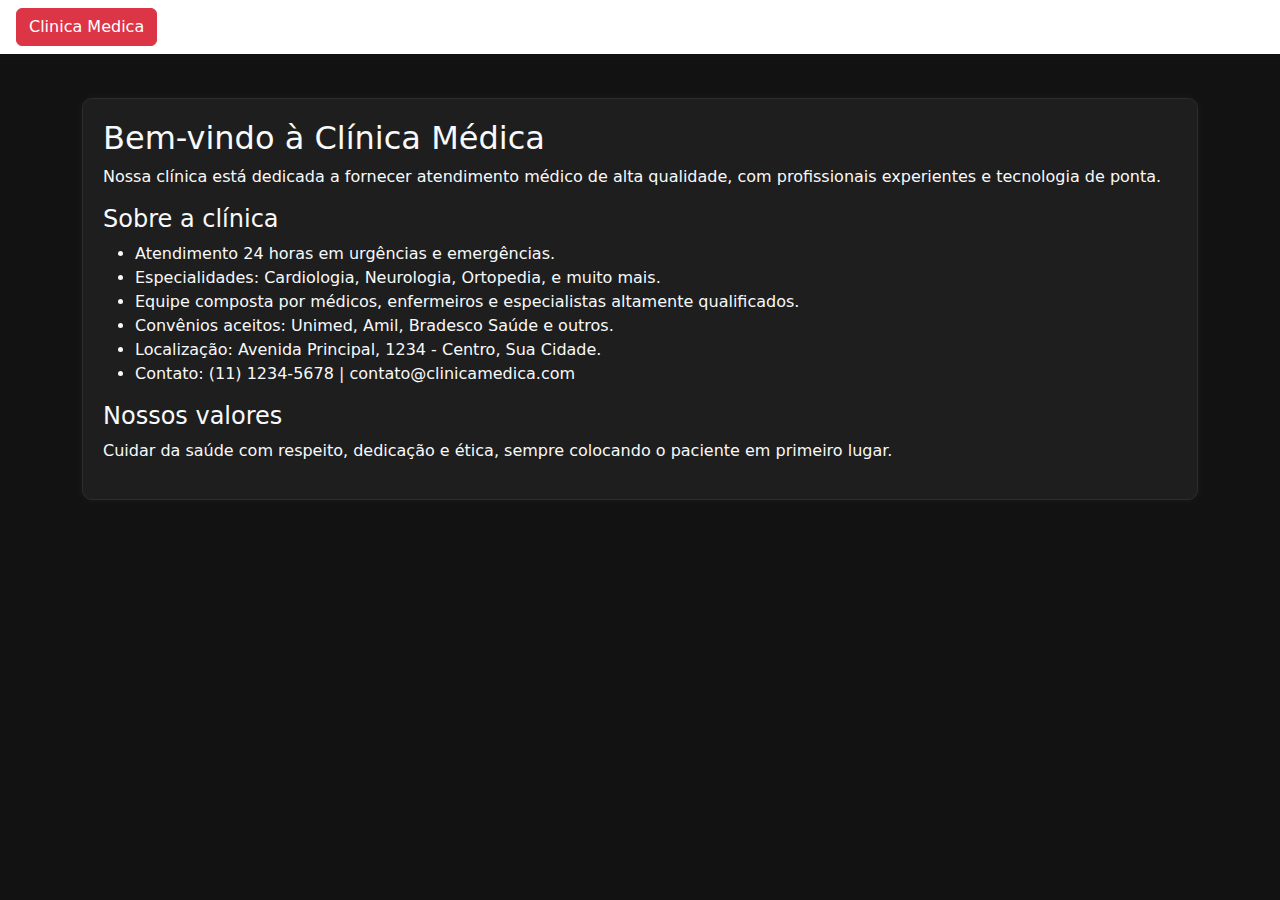
<file: index.html>
<!DOCTYPE html>

<html lang="pt-br">
  <head>
    <meta charset="utf-8" />
    <title>Clínica Médica - Index</title>
    <link
      href="https://cdn.jsdelivr.net/npm/bootstrap@5.3.3/dist/css/bootstrap.min.css"
      rel="stylesheet"
    />
    <style>
      body {
        background-color: #121212;
        color: #f8f9fa;
      }

      .nav-tabs .nav-link.active {
        background-color: #dc3545;
        color: #fff;
        border: none;
      }

      .nav-tabs .nav-link {
        color: #b0b0b0;
        border: none;
      }

      .form-label {
        color: #ccc;
      }

      .btn-primary {
        background-color: #dc3545;
        border-color: #dc3545;
      }

      .btn-primary:hover {
        background-color: #bb2d3b;
        border-color: #b02a37;
      }

      .card-custom {
        background-color: #1e1e1e;
        border: 1px solid #2c2c2c;
        border-radius: 10px;
        box-shadow: 0 0 10px rgba(255, 255, 255, 0.05);
        padding: 20px;
        margin-top: 20px;
      }

      .form-section {
        display: none;
      }

      #sidebarMenu {
        background-color: #1c1c1c !important;
      }

      #sidebarMenu .nav-link {
        color: #f8f9fa;
        padding: 10px 15px;
      }

      #sidebarMenu .nav-link.active,
      #sidebarMenu .nav-link:hover {
        background-color: #dc3545 !important;
        color: #fff !important;
        border-radius: 5px;
      }

      .offcanvas-title {
        color: #dc3545 !important;
      }

      .btn-close {
        filter: invert(1);
      }
    </style>
  </head>
  <body>
    <!-- Navbar do topo -->
    <nav class="navbar bg-white shadow-sm px-3">
      <button
        aria-controls="sidebarMenu"
        class="btn btn-danger"
        data-bs-target="#sidebarMenu"
        data-bs-toggle="offcanvas"
        type="button"
      >
        Clinica Medica
      </button>
    </nav>
    <!-- Menu lateral -->
    <div
      aria-labelledby="sidebarMenuLabel"
      class="offcanvas offcanvas-start bg-white"
      id="sidebarMenu"
      tabindex="-1"
    >
      <div class="offcanvas-header">
        <h5 class="offcanvas-title text-danger" id="sidebarMenuLabel">
          Clinica Medica
        </h5>
        <button
          aria-label="Close"
          class="btn-close text-reset"
          data-bs-dismiss="offcanvas"
          type="button"
        ></button>
      </div>
      <div class="offcanvas-body p-0">
        <nav class="nav flex-column pt-3">
          <a
            class="nav-link active"
            href="#home"
            onclick="showSection('home')"
            role="tab"
            >Home</a
          >
          <a
            class="nav-link"
            href="#cadastro-select"
            onclick="showSection('cadastro-select')"
            role="tab"
            >Cadastro</a
          >
          <a
            class="nav-link"
            href="#listagem-select"
            onclick="showSection('listagem-select')"
            role="tab"
            >Listagem</a
          >
        </nav>
      </div>
    </div>
    <!-- Conteúdo principal -->
    <main class="p-4">
      <div class="container">
        <!-- HOME -->
        <section class="card-custom" id="home">
          <h2>Bem-vindo à Clínica Médica</h2>
          <p>
            Nossa clínica está dedicada a fornecer atendimento médico de alta
            qualidade, com profissionais experientes e tecnologia de ponta.
          </p>
          <h4>Sobre a clínica</h4>
          <ul>
            <li>Atendimento 24 horas em urgências e emergências.</li>
            <li>
              Especialidades: Cardiologia, Neurologia, Ortopedia, e muito mais.
            </li>
            <li>
              Equipe composta por médicos, enfermeiros e especialistas altamente
              qualificados.
            </li>
            <li>Convênios aceitos: Unimed, Amil, Bradesco Saúde e outros.</li>
            <li>Localização: Avenida Principal, 1234 - Centro, Sua Cidade.</li>
            <li>Contato: (11) 1234-5678 | contato@clinicamedica.com</li>
          </ul>
          <h4>Nossos valores</h4>
          <p>
            Cuidar da saúde com respeito, dedicação e ética, sempre colocando o
            paciente em primeiro lugar.
          </p>
        </section>
        <!-- Cadastro -->
        <div>
          <!-- Select Cadastro-->
          <section
            class="card-custom"
            id="cadastro-select"
            style="display: none"
          >
            <h2>Quem irá cadastrar?</h2>
            <br />
            <div class="mb-3">
              <select
                class="form-select"
                id="tipoCadastro"
                onchange="mostrarCadastroSelecionada()"
              >
                <option value="">-- Selecione --</option>
                <option value="cad-funcionarios">Funcionário</option>
                <option value="cad-convenios">Convênio</option>
                <option value="cad-pacientes">Paciente</option>
                <option value="cad-prontuarios">Prontuário</option>
                <option value="cad-especialidades">Especialidade</option>
                <option value="cad-consultas">Consulta</option>
                <option value="cad-perfis">Perfil</option>
              </select>
            </div>
            <button
              class="btn btn-secondary mt-3"
              onclick="showSection('home')"
            >
              Home
            </button>
          </section>
          <!-- Cadastro de Funcionario -->
          <section class="form-section card-custom" id="cad-funcionarios">
            <h4>Cadastro de Funcionário</h4>
            <div class="row">
              <div class="col-md-4 mb-3">
                <input
                  class="form-control"
                  placeholder="Usuário *"
                  required=""
                  type="text"
                />
              </div>
              <div class="col-md-4 mb-3">
                <input
                  class="form-control"
                  placeholder="Senha *"
                  required=""
                  type="password"
                />
              </div>
              <div class="col-md-4 mb-3">
                <input
                  class="form-control"
                  placeholder="Cargo *"
                  required=""
                  type="text"
                />
              </div>
              <div class="col-md-6 mb-3">
                <input
                  class="form-control"
                  placeholder="Nome *"
                  required=""
                  type="text"
                />
              </div>
              <div class="col-md-2 mb-3">
                <input class="form-control" placeholder="Idade" type="number" />
              </div>
              <div class="col-md-2 mb-3">
                <input class="form-control" placeholder="Sexo" type="text" />
              </div>
              <div class="col-md-2 mb-3">
                <input
                  class="form-control"
                  placeholder="CPF *"
                  required=""
                  type="text"
                />
              </div>
              <div class="col-md-4 mb-3">
                <input class="form-control" placeholder="Rua" type="text" />
              </div>
              <div class="col-md-2 mb-3">
                <input class="form-control" placeholder="Número" type="text" />
              </div>
              <div class="col-md-2 mb-3">
                <input
                  class="form-control"
                  placeholder="Complemento"
                  type="text"
                />
              </div>
              <div class="col-md-4 mb-3">
                <input class="form-control" placeholder="Bairro" type="text" />
              </div>
              <div class="col-md-4 mb-3">
                <input class="form-control" placeholder="Cidade" type="text" />
              </div>
              <div class="col-md-4 mb-3">
                <input class="form-control" placeholder="Estado" type="text" />
              </div>
              <div class="col-md-4 mb-3">
                <input
                  class="form-control"
                  placeholder="Contato *"
                  required=""
                  type="text"
                />
              </div>
              <div class="col-md-4 mb-3">
                <input
                  class="form-control"
                  placeholder="Email *"
                  required=""
                  type="email"
                />
              </div>
              <div class="col-md-4 mb-3">
                <input
                  class="form-control"
                  placeholder="Data de Nascimento"
                  type="date"
                />
              </div>
            </div>
            <div class="d-flex justify-content-between mt-3 flex-wrap gap-2">
              <button class="btn btn-success btn-salvar" type="button">
                Salvar
              </button>
              <div class="d-flex gap-2">
                <button
                  class="btn btn-secondary"
                  onclick="showSection('cadastro-select')"
                  type="button"
                >
                  Voltar
                </button>
              </div>
            </div>
          </section>
          <!-- Cadastro de Convenio -->
          <section class="form-section card-custom" id="cad-convenios">
            <h4>Cadastro de Convênio</h4>
            <input
              class="form-control mb-3"
              placeholder="Nome *"
              required=""
              type="text"
            />
            <input
              class="form-control mb-3"
              placeholder="Descrição"
              type="text"
            />
            <div class="d-flex justify-content-between mt-3 flex-wrap gap-2">
              <button class="btn btn-success btn-salvar" type="button">
                Salvar
              </button>
              <div class="d-flex gap-2">
                <button
                  class="btn btn-secondary"
                  onclick="showSection('cadastro-select')"
                  type="button"
                >
                  Voltar
                </button>
              </div>
            </div>
          </section>
          <!-- Cadastro de Paciente -->
          <section class="form-section card-custom" id="cad-pacientes">
            <h4>Cadastro de Paciente</h4>
            <div class="row">
              <div class="col-md-6 mb-3">
                <input
                  class="form-control"
                  placeholder="Nome *"
                  required=""
                  type="text"
                />
              </div>
              <div class="col-md-3 mb-3">
                <input
                  class="form-control"
                  placeholder="Idade *"
                  required=""
                  type="number"
                />
              </div>
              <div class="col-md-3 mb-3">
                <input
                  class="form-control"
                  placeholder="Sexo *"
                  required=""
                  type="text"
                />
              </div>
              <div class="col-md-3 mb-3">
                <input
                  class="form-control"
                  placeholder="CPF *"
                  required=""
                  type="text"
                />
              </div>
              <div class="col-md-3 mb-3">
                <input class="form-control" placeholder="Rua" type="text" />
              </div>
              <div class="col-md-3 mb-3">
                <input class="form-control" placeholder="Número" type="text" />
              </div>
              <div class="col-md-3 mb-3">
                <input
                  class="form-control"
                  placeholder="Complemento"
                  type="text"
                />
              </div>
              <div class="col-md-3 mb-3">
                <input class="form-control" placeholder="Bairro" type="text" />
              </div>
              <div class="col-md-3 mb-3">
                <input class="form-control" placeholder="Cidade" type="text" />
              </div>
              <div class="col-md-3 mb-3">
                <input class="form-control" placeholder="Estado" type="text" />
              </div>
              <div class="col-md-3 mb-3">
                <input
                  class="form-control"
                  placeholder="Contato *"
                  required=""
                  type="text"
                />
              </div>
              <div class="col-md-6 mb-3">
                <input
                  class="form-control"
                  placeholder="Email *"
                  required=""
                  type="email"
                />
              </div>
              <div class="col-md-6 mb-3">
                <input
                  class="form-control"
                  placeholder="Data de Nascimento"
                  type="date"
                />
              </div>
            </div>
            <div class="d-flex justify-content-between mt-3 flex-wrap gap-2">
              <button class="btn btn-success btn-salvar" type="button">
                Salvar
              </button>
              <div class="d-flex gap-2">
                <button
                  class="btn btn-secondary"
                  onclick="showSection('cadastro-select')"
                  type="button"
                >
                  Voltar
                </button>
              </div>
            </div>
          </section>
          <!-- Cadastro de Prontuario -->
          <section class="form-section card-custom" id="cad-prontuarios">
            <h4>Cadastro de Prontuário</h4>
            <textarea
              class="form-control mb-3"
              placeholder="Receituário"
            ></textarea>
            <textarea class="form-control mb-3" placeholder="Exames"></textarea>
            <input
              class="form-control mb-3"
              placeholder="Observações"
              type="text"
            />
            <div class="d-flex justify-content-between mt-3 flex-wrap gap-2">
              <button class="btn btn-success btn-salvar" type="button">
                Salvar
              </button>
              <div class="d-flex gap-2">
                <button
                  class="btn btn-secondary"
                  onclick="showSection('cadastro-select')"
                  type="button"
                >
                  Voltar
                </button>
              </div>
            </div>
          </section>
          <!-- Cadastro de Especialidade -->
          <section class="form-section card-custom" id="cad-especialidades">
            <h4>Cadastro de Especialidade</h4>
            <input
              class="form-control mb-3"
              placeholder="Nome *"
              required=""
              type="text"
            />
            <input
              class="form-control mb-3"
              placeholder="Descrição"
              type="text"
            />
            <div class="d-flex justify-content-between mt-3 flex-wrap gap-2">
              <button class="btn btn-success btn-salvar" type="button">
                Salvar
              </button>
              <div class="d-flex gap-2">
                <button
                  class="btn btn-secondary"
                  onclick="showSection('cadastro-select')"
                  type="button"
                >
                  Voltar
                </button>
              </div>
            </div>
          </section>
          <!-- Cadastro de Consulta -->
          <section class="form-section card-custom" id="cad-consultas">
            <h4>Cadastro de Consulta</h4>
            <input class="form-control mb-3" type="datetime-local" />
            <input
              class="form-control mb-3"
              placeholder="Sintomas *"
              required=""
              type="text"
            />
            <div class="form-check mb-2">
              <input class="form-check-input" id="retorno" type="checkbox" />
              <label class="form-check-label" for="retorno">É Retorno</label>
            </div>
            <div class="form-check">
              <input class="form-check-input" id="ativa" type="checkbox" />
              <label class="form-check-label" for="ativa">Está Ativa</label>
            </div>
            <div class="d-flex justify-content-between mt-3 flex-wrap gap-2">
              <button class="btn btn-success btn-salvar" type="button">
                Salvar
              </button>
              <div class="d-flex gap-2">
                <button
                  class="btn btn-secondary"
                  onclick="showSection('cadastro-select')"
                  type="button"
                >
                  Voltar
                </button>
              </div>
            </div>
          </section>
          <!-- Cadastro de Perfis -->
          <form id="formPerfil" method="POST">
            <section class="form-section card-custom" id="cad-perfis">
              <h4>Cadastro de Perfil</h4>
              <label class="form-label" for="nomePerfil">Nome do Perfil</label>
              <input
                class="form-control mb-3"
                id="nomePerfil"
                placeholder="Nome *"
                required=""
                type="text"
              />
              <p class="form-label"><strong>Permissões:</strong></p>
              <div class="container">
                <div class="row text-center fw-bold">
                  <div class="col">Funcionário</div>
                  <div class="col">Paciente</div>
                  <div class="col">Consulta</div>
                  <div class="col">Especialidade</div>
                  <div class="col">Convênio</div>
                  <div class="col">Prontuário</div>
                </div>
                <!-- Cadastrar -->
                <div class="row text-center mt-2">
                  <div class="col-12 col-md form-check">
                    <input
                      class="form-check-input"
                      id="cadFunc"
                      name="permissoes[funcionario][cadastrar]"
                      type="checkbox"
                    />
                    <label class="form-check-label" for="cadFunc"
                      >Cadastrar</label
                    >
                  </div>
                  <div class="col-12 col-md form-check">
                    <input
                      class="form-check-input"
                      id="cadPac"
                      name="permissoes[paciente][cadastrar]"
                      type="checkbox"
                    />
                    <label class="form-check-label" for="cadPac"
                      >Cadastrar</label
                    >
                  </div>
                  <div class="col-12 col-md form-check">
                    <input
                      class="form-check-input"
                      id="cadCons"
                      name="permissoes[consulta][cadastrar]"
                      type="checkbox"
                    />
                    <label class="form-check-label" for="cadCons"
                      >Cadastrar</label
                    >
                  </div>
                  <div class="col-12 col-md form-check">
                    <input
                      class="form-check-input"
                      id="cadEsp"
                      name="permissoes[especialidade][cadastrar]"
                      type="checkbox"
                    />
                    <label class="form-check-label" for="cadEsp"
                      >Cadastrar</label
                    >
                  </div>
                  <div class="col-12 col-md form-check">
                    <input
                      class="form-check-input"
                      id="cadConv"
                      name="permissoes[convenio][cadastrar]"
                      type="checkbox"
                    />
                    <label class="form-check-label" for="cadConv"
                      >Cadastrar</label
                    >
                  </div>
                  <div class="col-12 col-md form-check">
                    <input
                      class="form-check-input"
                      id="cadPront"
                      name="permissoes[prontuario][cadastrar]"
                      type="checkbox"
                    />
                    <label class="form-check-label" for="cadPront"
                      >Cadastrar</label
                    >
                  </div>
                </div>
                <!-- Ler -->
                <div class="row text-center">
                  <div class="col-12 col-md form-check">
                    <input
                      class="form-check-input"
                      id="lerFunc"
                      name="permissoes[funcionario][ler]"
                      type="checkbox"
                    />
                    <label class="form-check-label" for="lerFunc">Ler</label>
                  </div>
                  <div class="col-12 col-md form-check">
                    <input
                      class="form-check-input"
                      id="lerPac"
                      name="permissoes[paciente][ler]"
                      type="checkbox"
                    />
                    <label class="form-check-label" for="lerPac">Ler</label>
                  </div>
                  <div class="col-12 col-md form-check">
                    <input
                      class="form-check-input"
                      id="lerCons"
                      name="permissoes[consulta][ler]"
                      type="checkbox"
                    />
                    <label class="form-check-label" for="lerCons">Ler</label>
                  </div>
                  <div class="col-12 col-md form-check">
                    <input
                      class="form-check-input"
                      id="lerEsp"
                      name="permissoes[especialidade][ler]"
                      type="checkbox"
                    />
                    <label class="form-check-label" for="lerEsp">Ler</label>
                  </div>
                  <div class="col-12 col-md form-check">
                    <input
                      class="form-check-input"
                      id="lerConv"
                      name="permissoes[convenio][ler]"
                      type="checkbox"
                    />
                    <label class="form-check-label" for="lerConv">Ler</label>
                  </div>
                  <div class="col-12 col-md form-check">
                    <input
                      class="form-check-input"
                      id="lerPront"
                      name="permissoes[prontuario][ler]"
                      type="checkbox"
                    />
                    <label class="form-check-label" for="lerPront">Ler</label>
                  </div>
                </div>
                <!-- Atualizar -->
                <div class="row text-center">
                  <div class="col-12 col-md form-check">
                    <input
                      class="form-check-input"
                      id="attFunc"
                      name="permissoes[funcionario][atualizar]"
                      type="checkbox"
                    />
                    <label class="form-check-label" for="attFunc"
                      >Atualizar</label
                    >
                  </div>
                  <div class="col-12 col-md form-check">
                    <input
                      class="form-check-input"
                      id="attPac"
                      name="permissoes[paciente][atualizar]"
                      type="checkbox"
                    />
                    <label class="form-check-label" for="attPac"
                      >Atualizar</label
                    >
                  </div>
                  <div class="col-12 col-md form-check">
                    <input
                      class="form-check-input"
                      id="attCons"
                      name="permissoes[consulta][atualizar]"
                      type="checkbox"
                    />
                    <label class="form-check-label" for="attCons"
                      >Atualizar</label
                    >
                  </div>
                  <div class="col-12 col-md form-check">
                    <input
                      class="form-check-input"
                      id="attEsp"
                      name="permissoes[especialidade][atualizar]"
                      type="checkbox"
                    />
                    <label class="form-check-label" for="attEsp"
                      >Atualizar</label
                    >
                  </div>
                  <div class="col-12 col-md form-check">
                    <input
                      class="form-check-input"
                      id="attConv"
                      name="permissoes[convenio][atualizar]"
                      type="checkbox"
                    />
                    <label class="form-check-label" for="attConv"
                      >Atualizar</label
                    >
                  </div>
                  <div class="col-12 col-md form-check">
                    <input
                      class="form-check-input"
                      id="attPront"
                      name="permissoes[prontuario][atualizar]"
                      type="checkbox"
                    />
                    <label class="form-check-label" for="attPront"
                      >Atualizar</label
                    >
                  </div>
                </div>
                <!-- Deletar -->
                <div class="row text-center">
                  <div class="col-12 col-md form-check">
                    <input
                      class="form-check-input"
                      id="delFunc"
                      name="permissoes[funcionario][deletar]"
                      type="checkbox"
                    />
                    <label class="form-check-label" for="delFunc"
                      >Deletar</label
                    >
                  </div>
                  <div class="col-12 col-md form-check">
                    <input
                      class="form-check-input"
                      id="delPac"
                      name="permissoes[paciente][deletar]"
                      type="checkbox"
                    />
                    <label class="form-check-label" for="delPac">Deletar</label>
                  </div>
                  <div class="col-12 col-md form-check">
                    <input
                      class="form-check-input"
                      id="delCons"
                      name="permissoes[consulta][deletar]"
                      type="checkbox"
                    />
                    <label class="form-check-label" for="delCons"
                      >Deletar</label
                    >
                  </div>
                  <div class="col-12 col-md form-check">
                    <input
                      class="form-check-input"
                      id="delEsp"
                      name="permissoes[especialidade][deletar]"
                      type="checkbox"
                    />
                    <label class="form-check-label" for="delEsp">Deletar</label>
                  </div>
                  <div class="col-12 col-md form-check">
                    <input
                      class="form-check-input"
                      id="delConv"
                      name="permissoes[convenio][deletar]"
                      type="checkbox"
                    />
                    <label class="form-check-label" for="delConv"
                      >Deletar</label
                    >
                  </div>
                  <div class="col-12 col-md form-check">
                    <input
                      class="form-check-input"
                      id="delPront"
                      name="permissoes[prontuario][deletar]"
                      type="checkbox"
                    />
                    <label class="form-check-label" for="delPront"
                      >Deletar</label
                    >
                  </div>
                </div>
                <!-- Listar -->
                <div class="row text-center">
                  <div class="col-12 col-md form-check">
                    <input
                      class="form-check-input"
                      id="listFunc"
                      name="permissoes[funcionario][listar]"
                      type="checkbox"
                    />
                    <label class="form-check-label" for="listFunc"
                      >Listar</label
                    >
                  </div>
                  <div class="col-12 col-md form-check">
                    <input
                      class="form-check-input"
                      id="listPac"
                      name="permissoes[paciente][listar]"
                      type="checkbox"
                    />
                    <label class="form-check-label" for="listPac">Listar</label>
                  </div>
                  <div class="col-12 col-md form-check">
                    <input
                      class="form-check-input"
                      id="listCons"
                      name="permissoes[consulta][listar]"
                      type="checkbox"
                    />
                    <label class="form-check-label" for="listCons"
                      >Listar</label
                    >
                  </div>
                  <div class="col-12 col-md form-check">
                    <input
                      class="form-check-input"
                      id="listEsp"
                      name="permissoes[especialidade][listar]"
                      type="checkbox"
                    />
                    <label class="form-check-label" for="listEsp">Listar</label>
                  </div>
                  <div class="col-12 col-md form-check">
                    <input
                      class="form-check-input"
                      id="listConv"
                      name="permissoes[convenio][listar]"
                      type="checkbox"
                    />
                    <label class="form-check-label" for="listConv"
                      >Listar</label
                    >
                  </div>
                  <div class="col-12 col-md form-check">
                    <input
                      class="form-check-input"
                      id="listPront"
                      name="permissoes[prontuario][listar]"
                      type="checkbox"
                    />
                    <label class="form-check-label" for="listPront"
                      >Listar</label
                    >
                  </div>
                </div>
              </div>
              <div class="d-flex justify-content-between mt-3 flex-wrap gap-2">
                <button class="btn btn-success btn-salvar" type="button">
                  Salvar
                </button>
                <div class="d-flex gap-2">
                  <button
                    class="btn btn-secondary"
                    onclick="showSection('cadastro-select')"
                    type="button"
                  >
                    Voltar
                  </button>
                </div>
              </div>
            </section>
          </form>
        </div>
        <!--Listagem -->
        <div>
          <!-- Select Listagem-->
          <section
            class="card-custom"
            id="listagem-select"
            style="display: none"
          >
            <h2>Escolha a entidade para visualizar a listagem</h2>
            <div class="mb-3">
              <label class="form-label" for="tipo">Escolha a entidade:</label>
              <select
                class="form-select"
                id="tipoListagem"
                onchange="mostrarListagemSelecionada()"
              >
                <option value="">-- Selecione --</option>
                <option value="list-funcionarios">Funcionário</option>
                <option value="list-convenios">Convênio</option>
                <option value="list-pacientes">Paciente</option>
                <option value="list-prontuarios">Prontuário</option>
                <option value="list-especialidades">Especialidade</option>
                <option value="list-consultas">Consulta</option>
                <option value="list-perfis">Perfil</option>
              </select>
            </div>
            <button
              class="btn btn-secondary mt-3"
              onclick="showSection('home')"
            >
              Home
            </button>
          </section>
          <!--Listagem de Funcionarios-->
          <section
            class="card-custom"
            id="list-funcionarios"
            style="display: none"
          >
            <h4>Funcionários</h4>
            <div class="table-responsive">
              <table class="table table-bordered table-striped align-middle">
                <thead class="table-dark">
                  <tr>
                    <th>ID</th>
                    <th>Nome</th>
                    <th>Idade</th>
                    <th>Sexo</th>
                    <th>CPF</th>
                    <th>Rua</th>
                    <th>Número</th>
                    <th>Complemento</th>
                    <th>Bairro</th>
                    <th>Cidade</th>
                    <th>Estado</th>
                    <th>Contato</th>
                    <th>Email</th>
                    <th>Data de Nascimento</th>
                    <th>Ações</th>
                  </tr>
                </thead>
                <tbody>
                  <!-- 1 -->
                  <tr>
                    <td>1</td>
                    <td>João Silva</td>
                    <td>34</td>
                    <td>M</td>
                    <td>123.456.789-00</td>
                    <td>Rua A</td>
                    <td>123</td>
                    <td>Apto 45</td>
                    <td>Centro</td>
                    <td>São Paulo</td>
                    <td>SP</td>
                    <td>(11) 91234-5678</td>
                    <td>joao@email.com</td>
                    <td>1990-05-10</td>
                    <td class="text-center">
                      <button
                        class="btn btn-warning btn-sm me-1 btn-editar"
                        type="button"
                      >
                        Atualizar
                      </button>
                      <button
                        class="btn btn-danger btn-sm btn-excluir"
                        type="button"
                      >
                        Excluir
                      </button>
                    </td>
                  </tr>
                  <!-- 2 -->
                  <tr>
                    <td>2</td>
                    <td>Maria Lopes</td>
                    <td>29</td>
                    <td>F</td>
                    <td>987.654.321-00</td>
                    <td>Rua das Acácias</td>
                    <td>45</td>
                    <td>Casa</td>
                    <td>Vila Verde</td>
                    <td>Campinas</td>
                    <td>SP</td>
                    <td>(19) 98888-1111</td>
                    <td>maria.lopes@clinicamed.com</td>
                    <td>1995-08-21</td>
                    <td class="text-center">
                      <button
                        class="btn btn-warning btn-sm me-1 btn-editar"
                        type="button"
                      >
                        Atualizar
                      </button>
                      <button
                        class="btn btn-danger btn-sm btn-excluir"
                        type="button"
                      >
                        Excluir
                      </button>
                    </td>
                  </tr>
                  <!-- 3 -->
                  <tr>
                    <td>3</td>
                    <td>Carlos Moura</td>
                    <td>40</td>
                    <td>M</td>
                    <td>456.789.123-55</td>
                    <td>Av. Paulista</td>
                    <td>900</td>
                    <td>Sala 12</td>
                    <td>Bela Vista</td>
                    <td>São Paulo</td>
                    <td>SP</td>
                    <td>(11) 93333-2222</td>
                    <td>carlos.moura@clinicamed.com</td>
                    <td>1984-12-03</td>
                    <td class="text-center">
                      <button
                        class="btn btn-warning btn-sm me-1 btn-editar"
                        type="button"
                      >
                        Atualizar
                      </button>
                      <button
                        class="btn btn-danger btn-sm btn-excluir"
                        type="button"
                      >
                        Excluir
                      </button>
                    </td>
                  </tr>
                  <!-- 4 -->
                  <tr>
                    <td>4</td>
                    <td>Fernanda Araújo</td>
                    <td>31</td>
                    <td>F</td>
                    <td>654.321.987-88</td>
                    <td>Rua da Saúde</td>
                    <td>78</td>
                    <td>Apto 101</td>
                    <td>Saúde</td>
                    <td>Curitiba</td>
                    <td>PR</td>
                    <td>(41) 97777-5555</td>
                    <td>fernanda.araujo@clinicamed.com</td>
                    <td>1993-04-10</td>
                    <td class="text-center">
                      <button
                        class="btn btn-warning btn-sm me-1 btn-editar"
                        type="button"
                      >
                        Atualizar
                      </button>
                      <button
                        class="btn btn-danger btn-sm btn-excluir"
                        type="button"
                      >
                        Excluir
                      </button>
                    </td>
                  </tr>
                </tbody>
              </table>
            </div>
            <button
              class="btn btn-secondary mb-3"
              onclick="showSection('listagem-select')"
            >
              Voltar
            </button>
          </section>
          <!--Listagem de Pacientes-->
          <section
            class="card-custom"
            id="list-pacientes"
            style="display: none"
          >
            <h4>Pacientes</h4>
            <div class="table-responsive">
              <table class="table table-bordered table-striped align-middle">
                <thead class="table-dark">
                  <tr>
                    <th>ID</th>
                    <th>Nome</th>
                    <th>Idade</th>
                    <th>Sexo</th>
                    <th>CPF</th>
                    <th>Rua</th>
                    <th>Número</th>
                    <th>Complemento</th>
                    <th>Bairro</th>
                    <th>Cidade</th>
                    <th>Estado</th>
                    <th>Contato</th>
                    <th>Email</th>
                    <th>Data de Nascimento</th>
                    <th>Ações</th>
                  </tr>
                </thead>
                <tbody>
                  <tr>
                    <td>1</td>
                    <td>Ana Lima</td>
                    <td>27</td>
                    <td>F</td>
                    <td>111.111.111-11</td>
                    <td>Rua B</td>
                    <td>456</td>
                    <td>Casa</td>
                    <td>Bairro Y</td>
                    <td>Cidade Y</td>
                    <td>RJ</td>
                    <td>(21)98888-8888</td>
                    <td>ana@email.com</td>
                    <td>1997-01-15</td>
                    <td class="text-center">
                      <button
                        class="btn btn-warning btn-sm me-1 btn-editar"
                        type="button"
                      >
                        Atualizar
                      </button>
                      <button
                        class="btn btn-danger btn-sm btn-excluir"
                        type="button"
                      >
                        Excluir
                      </button>
                    </td>
                  </tr>
                  <tr>
                    <td>2</td>
                    <td>Lucas Martins</td>
                    <td>35</td>
                    <td>M</td>
                    <td>222.222.222-22</td>
                    <td>Rua das Palmeiras</td>
                    <td>101</td>
                    <td>Apto 202</td>
                    <td>Centro</td>
                    <td>São Paulo</td>
                    <td>SP</td>
                    <td>(11)91234-5678</td>
                    <td>lucas.martins@gmail.com</td>
                    <td>1989-03-22</td>
                    <td class="text-center">
                      <button
                        class="btn btn-warning btn-sm me-1 btn-editar"
                        type="button"
                      >
                        Atualizar
                      </button>
                      <button
                        class="btn btn-danger btn-sm btn-excluir"
                        type="button"
                      >
                        Excluir
                      </button>
                    </td>
                  </tr>
                  <tr>
                    <td>3</td>
                    <td>Beatriz Souza</td>
                    <td>42</td>
                    <td>F</td>
                    <td>333.333.333-33</td>
                    <td>Av. Brasil</td>
                    <td>765</td>
                    <td>Fundos</td>
                    <td>Vila Nova</td>
                    <td>Rio de Janeiro</td>
                    <td>RJ</td>
                    <td>(21)98765-4321</td>
                    <td>beatrizsouza@hotmail.com</td>
                    <td>1982-10-08</td>
                    <td class="text-center">
                      <button
                        class="btn btn-warning btn-sm me-1 btn-editar"
                        type="button"
                      >
                        Atualizar
                      </button>
                      <button
                        class="btn btn-danger btn-sm btn-excluir"
                        type="button"
                      >
                        Excluir
                      </button>
                    </td>
                  </tr>
                  <tr>
                    <td>4</td>
                    <td>Pedro Almeida</td>
                    <td>50</td>
                    <td>M</td>
                    <td>444.444.444-44</td>
                    <td>Rua Floriano</td>
                    <td>333</td>
                    <td>-</td>
                    <td>Jardins</td>
                    <td>Belo Horizonte</td>
                    <td>MG</td>
                    <td>(31)99876-1234</td>
                    <td>pedro.almeida@yahoo.com</td>
                    <td>1974-06-18</td>
                    <td class="text-center">
                      <button
                        class="btn btn-warning btn-sm me-1 btn-editar"
                        type="button"
                      >
                        Atualizar
                      </button>
                      <button
                        class="btn btn-danger btn-sm btn-excluir"
                        type="button"
                      >
                        Excluir
                      </button>
                    </td>
                  </tr>
                </tbody>
              </table>
            </div>
            <button
              class="btn btn-secondary mb-3"
              onclick="showSection('listagem-select')"
            >
              Voltar
            </button>
          </section>
          <!--Listagem de Prontuarios-->
          <section
            class="card-custom"
            id="list-prontuarios"
            style="display: none"
          >
            <h4>Prontuários</h4>
            <div class="table-responsive">
              <table class="table table-bordered table-striped align-middle">
                <thead class="table-dark">
                  <tr>
                    <th>ID</th>
                    <th>Receituário</th>
                    <th>Exames</th>
                    <th>Observações</th>
                    <th>Ações</th>
                  </tr>
                </thead>
                <tbody>
                  <tr>
                    <td>1</td>
                    <td>Paracetamol 500mg</td>
                    <td>Hemograma</td>
                    <td>Paciente com febre</td>
                    <td class="text-center">
                      <button
                        class="btn btn-warning btn-sm me-1 btn-editar"
                        type="button"
                      >
                        Atualizar</button
                      ><button
                        class="btn btn-danger btn-sm btn-excluir"
                        type="button"
                      >
                        Excluir
                      </button>
                    </td>
                  </tr>

                  <tr>
                    <td>2</td>
                    <td>Amoxicilina 500mg</td>
                    <td>Raio-X</td>
                    <td>Infecção respiratória</td>
                    <td class="text-center">
                      <button
                        class="btn btn-warning btn-sm me-1 btn-editar"
                        type="button"
                      >
                        Atualizar
                      </button>
                      <button
                        class="btn btn-danger btn-sm btn-excluir"
                        type="button"
                      >
                        Excluir
                      </button>
                    </td>
                  </tr>
                  <tr>
                    <td>3</td>
                    <td>Dipirona 1g</td>
                    <td>ECG</td>
                    <td>Paciente com dor de cabeça intensa</td>
                    <td class="text-center">
                      <button
                        class="btn btn-warning btn-sm me-1 btn-editar"
                        type="button"
                      >
                        Atualizar
                      </button>
                      <button
                        class="btn btn-danger btn-sm btn-excluir"
                        type="button"
                      >
                        Excluir
                      </button>
                    </td>
                  </tr>
                  <tr>
                    <td>4</td>
                    <td>Ibuprofeno 600mg</td>
                    <td>Ultrassonografia</td>
                    <td>Inflamação no joelho</td>
                    <td class="text-center">
                      <button
                        class="btn btn-warning btn-sm me-1 btn-editar"
                        type="button"
                      >
                        Atualizar
                      </button>
                      <button
                        class="btn btn-danger btn-sm btn-excluir"
                        type="button"
                      >
                        Excluir
                      </button>
                    </td>
                  </tr>
                </tbody>
              </table>
            </div>
            <button
              class="btn btn-secondary mb-3"
              onclick="showSection('listagem-select')"
            >
              Voltar
            </button>
          </section>
          <!--Listagem de Convenios-->
          <section
            class="card-custom"
            id="list-convenios"
            style="display: none"
          >
            <h4>Convênios</h4>
            <div class="table-responsive">
              <table class="table table-bordered table-striped align-middle">
                <thead class="table-dark">
                  <tr>
                    <th>ID</th>
                    <th>Nome</th>
                    <th>Descrição</th>
                    <th>Ações</th>
                  </tr>
                </thead>
                <tbody>
                  <tr>
                    <td>1</td>
                    <td>Unimed</td>
                    <td>Plano nacional</td>
                    <td class="text-center">
                      <button
                        class="btn btn-warning btn-sm me-1 btn-editar"
                        type="button"
                      >
                        Atualizar</button
                      ><button
                        class="btn btn-danger btn-sm btn-excluir"
                        type="button"
                      >
                        Excluir
                      </button>
                    </td>
                  </tr>
                  <tr>
                    <td>2</td>
                    <td>Amil</td>
                    <td>Plano estadual com ampla cobertura</td>
                    <td class="text-center">
                      <button
                        class="btn btn-warning btn-sm me-1 btn-editar"
                        type="button"
                      >
                        Atualizar
                      </button>
                      <button
                        class="btn btn-danger btn-sm btn-excluir"
                        type="button"
                      >
                        Excluir
                      </button>
                    </td>
                  </tr>
                  <tr>
                    <td>3</td>
                    <td>Bradesco Saúde</td>
                    <td>Plano executivo empresarial</td>
                    <td class="text-center">
                      <button
                        class="btn btn-warning btn-sm me-1 btn-editar"
                        type="button"
                      >
                        Atualizar
                      </button>
                      <button
                        class="btn btn-danger btn-sm btn-excluir"
                        type="button"
                      >
                        Excluir
                      </button>
                    </td>
                  </tr>
                  <tr>
                    <td>4</td>
                    <td>NotreDame Intermédica</td>
                    <td>Plano individual premium</td>
                    <td class="text-center">
                      <button
                        class="btn btn-warning btn-sm me-1 btn-editar"
                        type="button"
                      >
                        Atualizar
                      </button>
                      <button
                        class="btn btn-danger btn-sm btn-excluir"
                        type="button"
                      >
                        Excluir
                      </button>
                    </td>
                  </tr>
                </tbody>
              </table>
            </div>
            <button
              class="btn btn-secondary mb-3"
              onclick="showSection('listagem-select')"
            >
              Voltar
            </button>
          </section>
          <!--Listagem de Especialidade-->
          <section
            class="card-custom"
            id="list-especialidades"
            style="display: none"
          >
            <h4>Especialidades</h4>
            <div class="table-responsive">
              <table class="table table-bordered table-striped align-middle">
                <thead class="table-dark">
                  <tr>
                    <th>ID</th>
                    <th>Nome</th>
                    <th>Descrição</th>
                    <th>Ações</th>
                  </tr>
                </thead>
                <tbody>
                  <tr>
                    <td>1</td>
                    <td>Cardiologia</td>
                    <td>Doenças do coração</td>
                    <td class="text-center">
                      <button
                        class="btn btn-warning btn-sm me-1 btn-editar"
                        type="button"
                      >
                        Atualizar</button
                      ><button
                        class="btn btn-danger btn-sm btn-excluir"
                        type="button"
                      >
                        Excluir
                      </button>
                    </td>
                  </tr>
                  <tr>
                    <td>2</td>
                    <td>Neurologia</td>
                    <td>Doenças do sistema nervoso</td>
                    <td class="text-center">
                      <button
                        class="btn btn-warning btn-sm me-1 btn-editar"
                        type="button"
                      >
                        Atualizar
                      </button>
                      <button
                        class="btn btn-danger btn-sm btn-excluir"
                        type="button"
                      >
                        Excluir
                      </button>
                    </td>
                  </tr>
                  <tr>
                    <td>3</td>
                    <td>Ortopedia</td>
                    <td>Problemas nos ossos e articulações</td>
                    <td class="text-center">
                      <button
                        class="btn btn-warning btn-sm me-1 btn-editar"
                        type="button"
                      >
                        Atualizar
                      </button>
                      <button
                        class="btn btn-danger btn-sm btn-excluir"
                        type="button"
                      >
                        Excluir
                      </button>
                    </td>
                  </tr>
                  <tr>
                    <td>4</td>
                    <td>Gastroenterologia</td>
                    <td>Trato digestivo e fígado</td>
                    <td class="text-center">
                      <button
                        class="btn btn-warning btn-sm me-1 btn-editar"
                        type="button"
                      >
                        Atualizar
                      </button>
                      <button
                        class="btn btn-danger btn-sm btn-excluir"
                        type="button"
                      >
                        Excluir
                      </button>
                    </td>
                  </tr>
                </tbody>
              </table>
            </div>
            <button
              class="btn btn-secondary mb-3"
              onclick="showSection('listagem-select')"
            >
              Voltar
            </button>
          </section>
          <!--Listagem de Consultas-->
          <section
            class="card-custom"
            id="list-consultas"
            style="display: none"
          >
            <h4>Consultas</h4>
            <div class="table-responsive">
              <table class="table table-bordered table-striped align-middle">
                <thead class="table-dark">
                  <tr>
                    <th>ID</th>
                    <th>Data e Horário</th>
                    <th>Sintomas</th>
                    <th>É Retorno</th>
                    <th>Está Ativa</th>
                    <th>Ações</th>
                  </tr>
                </thead>
                <tbody>
                  <tr>
                    <td>1</td>
                    <td>2025-05-16 14:30</td>
                    <td>Dor abdominal</td>
                    <td>Sim</td>
                    <td>Sim</td>
                    <td class="text-center">
                      <button
                        class="btn btn-warning btn-sm me-1 btn-editar"
                        type="button"
                      >
                        Atualizar</button
                      ><button
                        class="btn btn-danger btn-sm btn-excluir"
                        type="button"
                      >
                        Excluir
                      </button>
                    </td>
                  </tr>
                  <tr>
                    <td>2</td>
                    <td>2025-06-01 10:00</td>
                    <td>Tosse e febre</td>
                    <td>Não</td>
                    <td>Sim</td>
                    <td class="text-center">
                      <button
                        class="btn btn-warning btn-sm me-1 btn-editar"
                        type="button"
                      >
                        Atualizar
                      </button>
                      <button
                        class="btn btn-danger btn-sm btn-excluir"
                        type="button"
                      >
                        Excluir
                      </button>
                    </td>
                  </tr>
                  <tr>
                    <td>3</td>
                    <td>2025-06-03 08:30</td>
                    <td>Dor lombar</td>
                    <td>Sim</td>
                    <td>Não</td>
                    <td class="text-center">
                      <button
                        class="btn btn-warning btn-sm me-1 btn-editar"
                        type="button"
                      >
                        Atualizar
                      </button>
                      <button
                        class="btn btn-danger btn-sm btn-excluir"
                        type="button"
                      >
                        Excluir
                      </button>
                    </td>
                  </tr>
                  <tr>
                    <td>4</td>
                    <td>2025-06-05 16:00</td>
                    <td>Check-up anual</td>
                    <td>Não</td>
                    <td>Sim</td>
                    <td class="text-center">
                      <button
                        class="btn btn-warning btn-sm me-1 btn-editar"
                        type="button"
                      >
                        Atualizar
                      </button>
                      <button
                        class="btn btn-danger btn-sm btn-excluir"
                        type="button"
                      >
                        Excluir
                      </button>
                    </td>
                  </tr>
                </tbody>
              </table>
            </div>
            <button
              class="btn btn-secondary mb-3"
              onclick="showSection('listagem-select')"
            >
              Voltar
            </button>
          </section>
          <!--Listagem de Perfis-->
          <section class="card-custom" id="list-perfis" style="display: none">
            <h4>Perfis</h4>
            <div class="table-responsive">
              <table class="table table-bordered table-striped align-middle">
                <thead class="table-dark">
                  <tr>
                    <th>ID</th>
                    <th>Nome</th>
                    <th>Cad. Funcionário</th>
                    <th>Ler</th>
                    <th>Atualizar</th>
                    <th>Deletar</th>
                    <th>Listar</th>
                    <th>Cad. Paciente</th>
                    <th>Ações</th>
                  </tr>
                </thead>
                <tbody>
                  <tr>
                    <td>1</td>
                    <td>Administrador</td>
                    <td>Sim</td>
                    <td>Sim</td>
                    <td>Sim</td>
                    <td>Sim</td>
                    <td>Sim</td>
                    <td>Sim</td>
                    <td class="text-center">
                      <button
                        class="btn btn-warning btn-sm me-1 btn-editar"
                        type="button"
                      >
                        Atualizar</button
                      ><button
                        class="btn btn-danger btn-sm btn-excluir"
                        type="button"
                      >
                        Excluir
                      </button>
                    </td>
                  </tr>
                  <tr>
                    <td>2</td>
                    <td>Recepcionista</td>
                    <td>Não</td>
                    <td>Sim</td>
                    <td>Não</td>
                    <td>Não</td>
                    <td>Sim</td>
                    <td>Sim</td>
                    <td class="text-center">
                      <button
                        class="btn btn-warning btn-sm me-1 btn-editar"
                        type="button"
                      >
                        Atualizar
                      </button>
                      <button
                        class="btn btn-danger btn-sm btn-excluir"
                        type="button"
                      >
                        Excluir
                      </button>
                    </td>
                  </tr>
                  <tr>
                    <td>3</td>
                    <td>Enfermeiro</td>
                    <td>Não</td>
                    <td>Sim</td>
                    <td>Sim</td>
                    <td>Não</td>
                    <td>Sim</td>
                    <td>Não</td>
                    <td class="text-center">
                      <button
                        class="btn btn-warning btn-sm me-1 btn-editar"
                        type="button"
                      >
                        Atualizar
                      </button>
                      <button
                        class="btn btn-danger btn-sm btn-excluir"
                        type="button"
                      >
                        Excluir
                      </button>
                    </td>
                  </tr>
                  <tr>
                    <td>4</td>
                    <td>Médico</td>
                    <td>Não</td>
                    <td>Sim</td>
                    <td>Sim</td>
                    <td>Sim</td>
                    <td>Sim</td>
                    <td>Sim</td>
                    <td class="text-center">
                      <button
                        class="btn btn-warning btn-sm me-1 btn-editar"
                        type="button"
                      >
                        Atualizar
                      </button>
                      <button
                        class="btn btn-danger btn-sm btn-excluir"
                        type="button"
                      >
                        Excluir
                      </button>
                    </td>
                  </tr>
                </tbody>
              </table>
            </div>
            <button
              class="btn btn-secondary mb-3"
              onclick="showSection('listagem-select')"
            >
              Voltar
            </button>
          </section>
        </div>
      </div>
    </main>
    <script src="https://cdn.jsdelivr.net/npm/bootstrap@5.3.3/dist/js/bootstrap.bundle.min.js"></script>
    <script>
      function showSection(id) {
        // Seleciona todas as seções com a classe card-custom
        const sections = document.querySelectorAll("section.card-custom");
        sections.forEach((sec) => {
          sec.style.display = "none";
        });

        // Tira o destaque do menu lateral
        document.querySelectorAll("#sidebarMenu .nav-link").forEach((link) => {
          link.classList.remove("active");
        });

        // Mostra a seção correspondente ao id
        const section = document.getElementById(id);
        if (section) {
          section.style.display = "block";
        }

        // Destaca o link ativo no menu
        const activeLink = Array.from(
          document.querySelectorAll("#sidebarMenu .nav-link")
        ).find((link) => link.getAttribute("href") === "#" + id);
        if (activeLink) {
          activeLink.classList.add("active");
        }
      }
      function mostrarListagemSelecionada() {
        const select = document.getElementById("tipoListagem");
        const valor = select.value;
        if (valor) {
          showSection(valor);
          select.value = "";
        }
      }

      function mostrarCadastroSelecionada() {
        const select = document.getElementById("tipoCadastro");
        const valor = select.value;
        if (valor) {
          showSection(valor);
          select.value = "";
        }
      }
      // Botao de Salvar
      document.addEventListener("DOMContentLoaded", () => {
        document.body.addEventListener("click", function (e) {
          if (e.target.classList.contains("btn-salvar")) {
            const formSection = e.target.closest(".form-section");
            const requiredInputs =
              formSection.querySelectorAll("input[required]");
            let allFilled = true;

            requiredInputs.forEach((input) => {
              if (!input.value.trim()) {
                allFilled = false;
              }
            });

            // Tira os alertas existentes antes de colocar outro
            const existingAlerts = formSection.querySelectorAll(".alert");
            existingAlerts.forEach((alert) => alert.remove());

            if (!allFilled) {
              const alert = document.createElement("div");
              alert.className =
                "alert alert-danger alert-dismissible fade show mt-3";
              alert.role = "alert";
              alert.innerHTML = `
              <strong>Erro!</strong> Por favor, preencha todos os campos obrigatórios.
              <button type="button" class="btn-close" data-bs-dismiss="alert" aria-label="Fechar"></button>
              `;
              formSection.appendChild(alert);
              return;
            }

            const successAlert = document.createElement("div");
            successAlert.className =
              "alert alert-success alert-dismissible fade show mt-3";
            successAlert.role = "alert";
            successAlert.innerHTML = `
              <strong>Sucesso!</strong> Formulário salvo com sucesso.
              <button type="button" class="btn-close" data-bs-dismiss="alert" aria-label="Fechar"></button>
              `;
            formSection.appendChild(successAlert);

            setTimeout(() => {
              successAlert.classList.remove("show");
              successAlert.classList.add("hide");
              setTimeout(() => successAlert.remove(), 500);
            }, 3000);
          }
        });
      });

      document.addEventListener("DOMContentLoaded", () => {
        document.body.addEventListener("click", function (e) {
          if (e.target.classList.contains("btn-excluir")) {
            const row = e.target.closest("tr");
            if (confirm("Tem certeza que deseja excluir este item?")) {
              row.remove();
            }
          }

          if (e.target.classList.contains("btn-editar")) {
            const row = e.target.closest("tr");
            const table = row.closest("section");
            const sectionId = table?.id;

            // Mapeia de listagem para o formulário de cadastro correspondente
            const mapListToForm = {
              "list-pacientes": "cad-pacientes",
              "list-funcionarios": "cad-funcionarios",
              "list-convenios": "cad-convenios",
              "list-prontuarios": "cad-prontuarios",
              "list-especialidades": "cad-especialidades",
              "list-consultas": "cad-consultas",
              "list-perfis": "cad-perfis",
            };

            const formId = mapListToForm[sectionId];
            if (!formId)
              return alert("Formulário correspondente não encontrado.");

            showSection(formId);

            const cells = row.querySelectorAll("td");
            const form = document.getElementById(formId);
            const inputs = form.querySelectorAll("input, textarea");

            let i = 1;
            inputs.forEach((input) => {
              if (
                i < cells.length - 1 &&
                input.type !== "button" &&
                input.type !== "submit"
              ) {
                input.value = cells[i].innerText.trim();
                i++;
              }
            });
          }
        });
      });
    </script>
  </body>
</html>
</file>
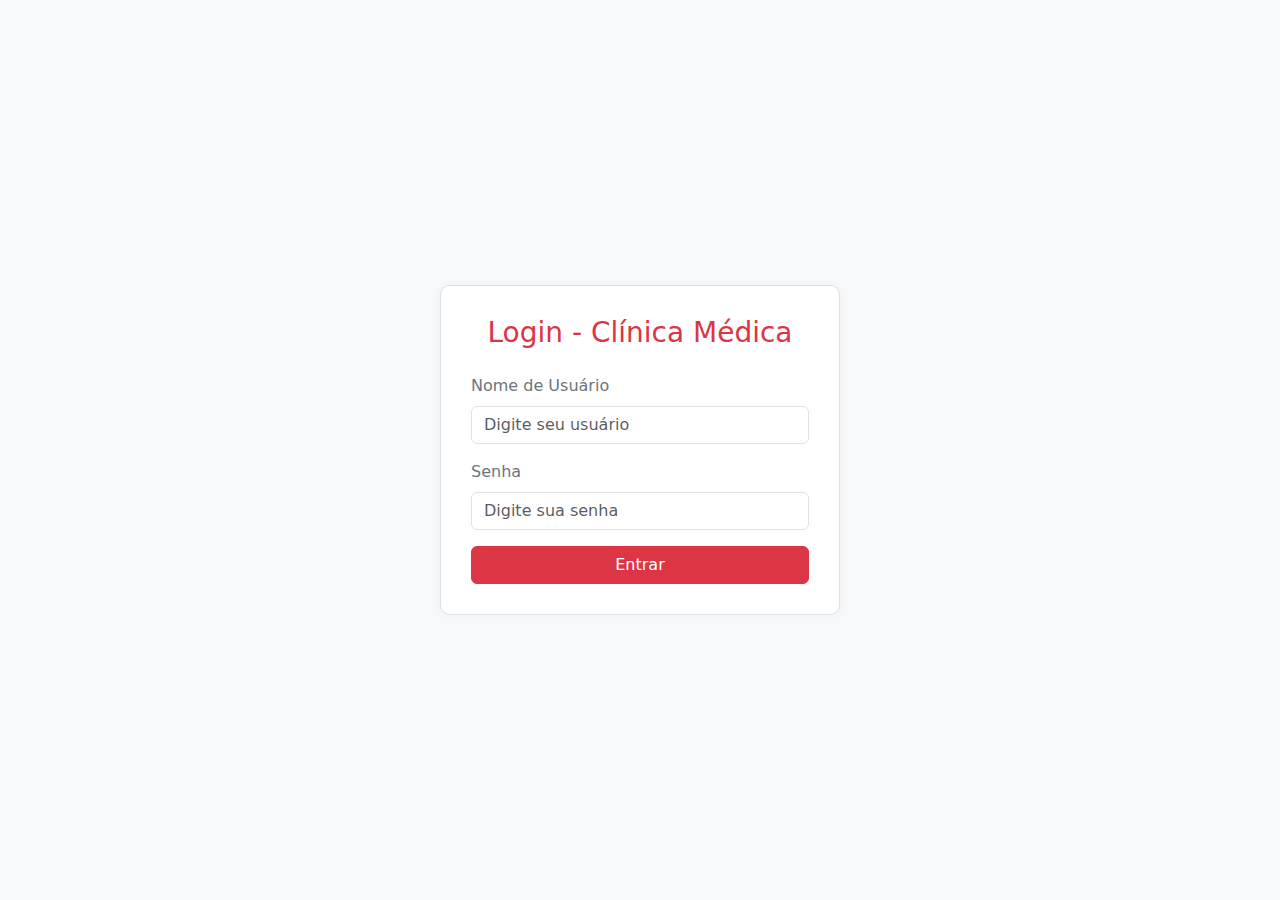
<file: Login.html>
<!DOCTYPE html>
<html lang="pt-br">
  <head>
    <meta charset="UTF-8" />
    <meta name="viewport" content="width=device-width, initial-scale=1.0" />
    <title>Clínica Médica - Login</title>
    <link
      href="https://cdn.jsdelivr.net/npm/bootstrap@5.3.0/dist/css/bootstrap.min.css"
      rel="stylesheet"
    />
    <style>
      body {
        background-color: #f8f9fa;
        display: flex;
        justify-content: center;
        align-items: center;
        height: 100vh;
      }
      .card-login {
        background-color: #ffffff;
        border: 1px solid #dee2e6;
        border-radius: 10px;
        box-shadow: 0 0 10px rgba(0, 0, 0, 0.05);
        padding: 30px;
        width: 100%;
        max-width: 400px;
      }
      .form-label {
        color: #6c757d;
      }
      .btn-primary {
        background-color: #dc3545;
        border-color: #dc3545;
      }
      .btn-primary:hover {
        background-color: #bb2d3b;
        border-color: #b02a37;
      }
    </style>
  </head>
  <body>
    <div class="card-login">
      <h3 class="text-center mb-4 text-danger">Login - Clínica Médica</h3>
      <form class="needs-validation" id="loginForm" novalidate>
        <div class="mb-3">
          <label for="username" class="form-label">Nome de Usuário</label>
          <input
            type="text"
            class="form-control"
            id="username"
            placeholder="Digite seu usuário"
            required
          />
          <div class="invalid-feedback">Informe o nome de usuário.</div>
        </div>
        <div class="mb-3">
          <label for="password" class="form-label">Senha</label>
          <input
            type="password"
            class="form-control"
            id="password"
            placeholder="Digite sua senha"
            required
          />
          <div class="invalid-feedback">Informe a senha.</div>
        </div>
        <div id="loginError" class="text-danger mb-3" style="display: none">
          Usuário ou senha incorretos.
        </div>
        <button type="submit" class="btn btn-primary w-100">Entrar</button>
      </form>
    </div>

    <script src="https://cdn.jsdelivr.net/npm/bootstrap@5.3.0/dist/js/bootstrap.bundle.min.js"></script>
    <script>
      (function () {
        "use strict";

        const form = document.getElementById("loginForm");
        const usernameInput = document.getElementById("username");
        const passwordInput = document.getElementById("password");
        const errorMessage = document.getElementById("loginError");

        form.addEventListener("submit", function (event) {
          event.preventDefault();
          event.stopPropagation();

          if (!form.checkValidity()) {
            form.classList.add("was-validated");
            return;
          }

          const username = usernameInput.value.trim();
          const password = passwordInput.value;

          if (username === "admin" && password === "12345") {
            window.location.href = "index.html";
          } else {
            errorMessage.style.display = "block";
            form.classList.remove("was-validated");
          }
        });
      })();
    </script>
  </body>
</html>
</file>
